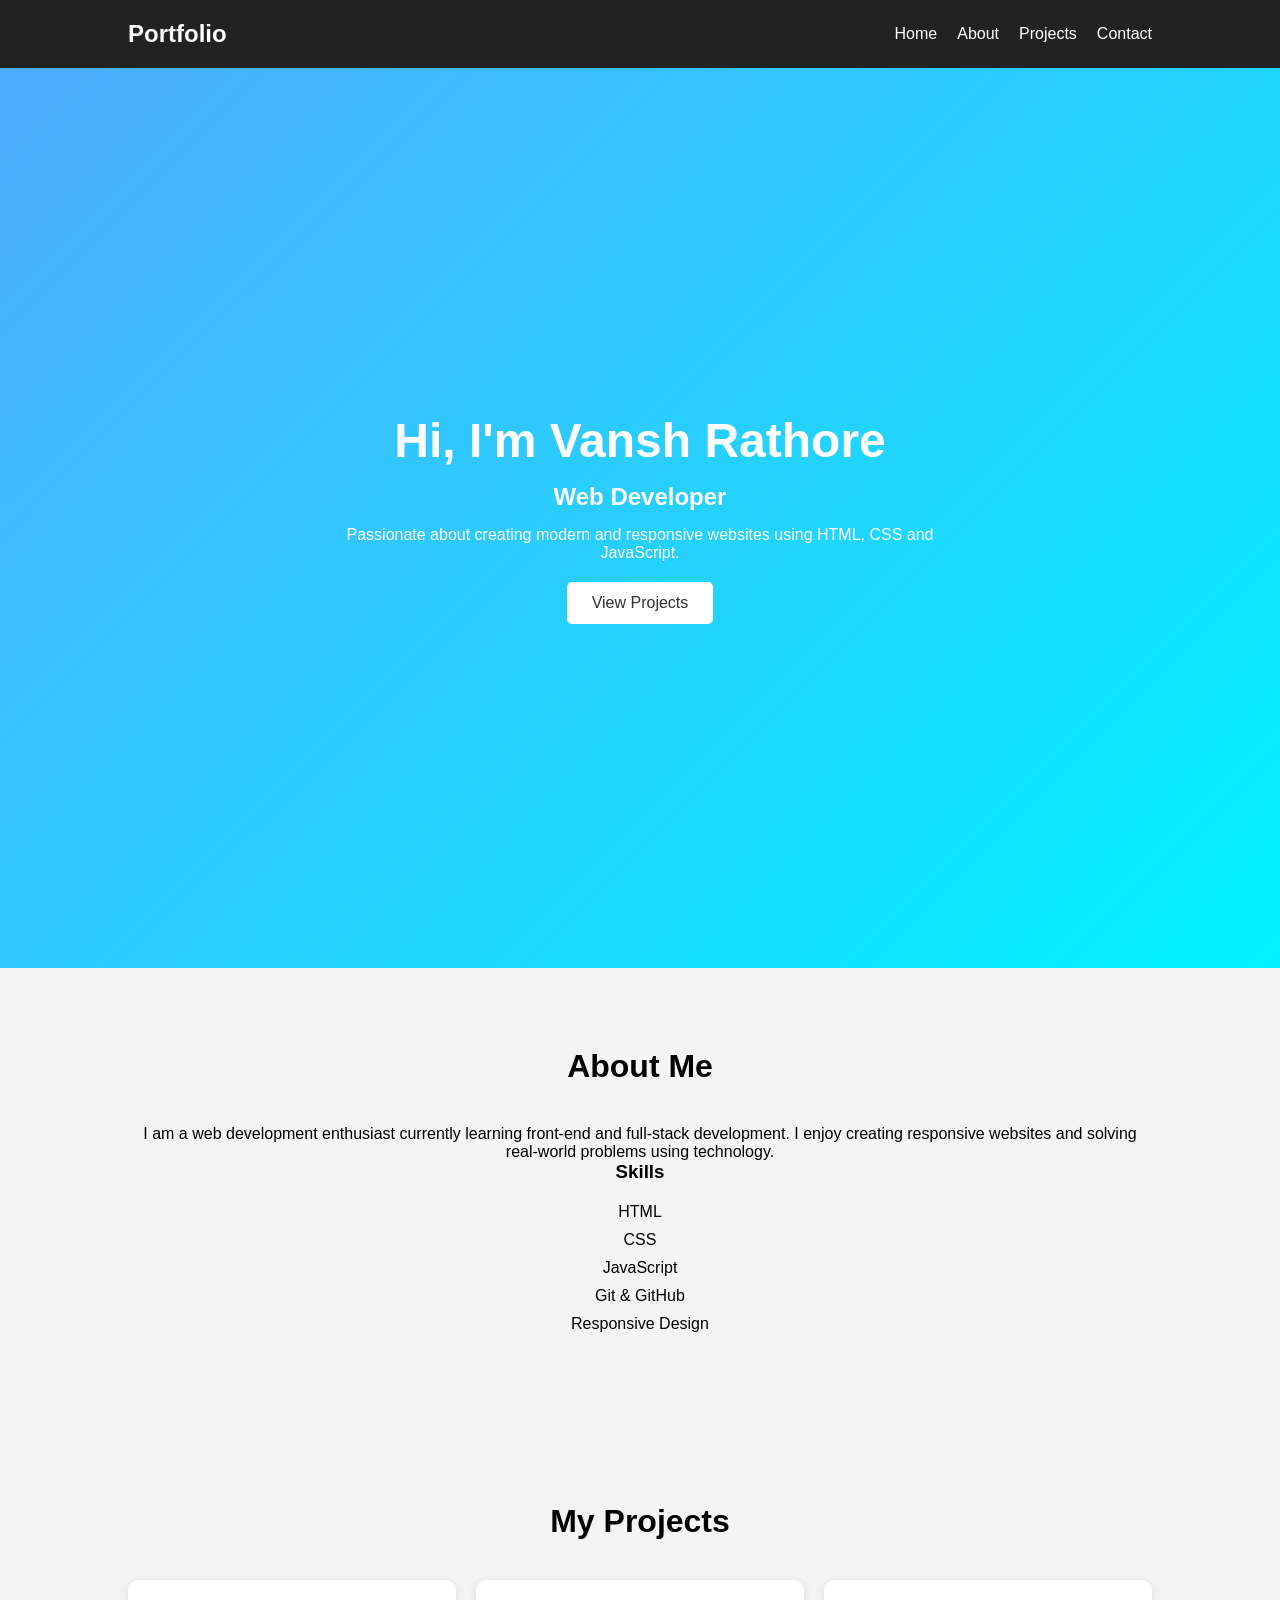
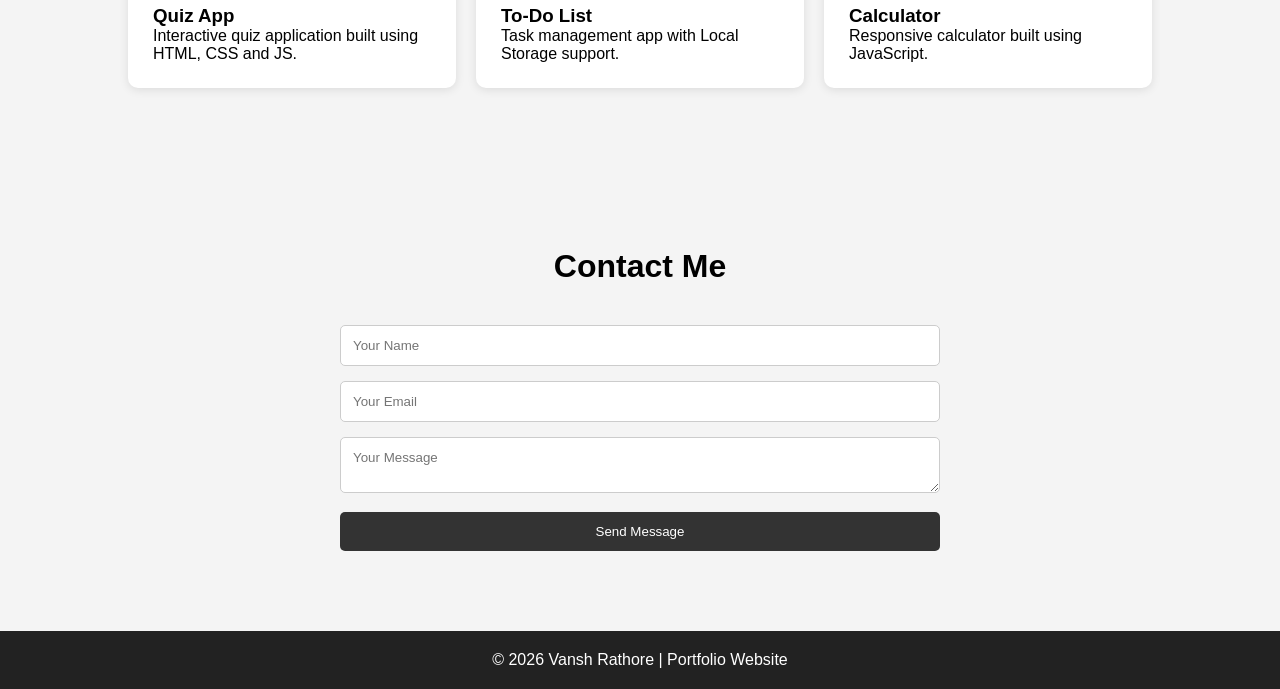
<file: Task4/Portfolio-Website/index.html>
<!DOCTYPE html>
<html lang="en">
<head>
    <meta charset="UTF-8">
    <meta name="viewport" content="width=device-width, initial-scale=1.0">
    <title>My Portfolio</title>

    <link rel="stylesheet" href="style.css">
</head>
<body>

    <!-- Navbar -->
    <header>
        <nav>
            <h2 class="logo">Portfolio</h2>

            <ul class="nav-links">
                <li><a href="#home">Home</a></li>
                <li><a href="#about">About</a></li>
                <li><a href="#projects">Projects</a></li>
                <li><a href="#contact">Contact</a></li>
            </ul>
        </nav>
    </header>

    <!-- Home Section -->
    <section id="home" class="hero">
        <div class="hero-content">
            <h1>Hi, I'm Vansh Rathore</h1>
            <h2>Web Developer</h2>
            <p>
                Passionate about creating modern and responsive websites
                using HTML, CSS and JavaScript.
            </p>

            <a href="#projects" class="btn">View Projects</a>
        </div>
    </section>

    <!-- About Section -->
    <section id="about">
        <h2 class="section-title">About Me</h2>

        <div class="about-container">
            <p>
                I am a web development enthusiast currently learning
                front-end and full-stack development.

                I enjoy creating responsive websites and solving real-world
                problems using technology.
            </p>

            <div class="skills">
                <h3>Skills</h3>

                <ul>
                    <li>HTML</li>
                    <li>CSS</li>
                    <li>JavaScript</li>
                    <li>Git & GitHub</li>
                    <li>Responsive Design</li>
                </ul>
            </div>
        </div>
    </section>

    <!-- Projects -->
    <section id="projects">
        <h2 class="section-title">My Projects</h2>

        <div class="project-container">

            <div class="card">
                <h3>Quiz App</h3>
                <p>
                    Interactive quiz application built using HTML, CSS and JS.
                </p>
            </div>

            <div class="card">
                <h3>To-Do List</h3>
                <p>
                    Task management app with Local Storage support.
                </p>
            </div>

            <div class="card">
                <h3>Calculator</h3>
                <p>
                    Responsive calculator built using JavaScript.
                </p>
            </div>

        </div>
    </section>

    <!-- Contact -->
    <section id="contact">
        <h2 class="section-title">Contact Me</h2>

        <form id="contactForm">

            <input
                type="text"
                placeholder="Your Name"
                required
            >

            <input
                type="email"
                placeholder="Your Email"
                required
            >

            <textarea
                placeholder="Your Message"
                required
            ></textarea>

            <button type="submit">
                Send Message
            </button>

        </form>
    </section>

    <!-- Footer -->
    <footer>
        <p>© 2026 Vansh Rathore | Portfolio Website</p>
    </footer>

    <script src="script.js"></script>

</body>
</html>
</file>
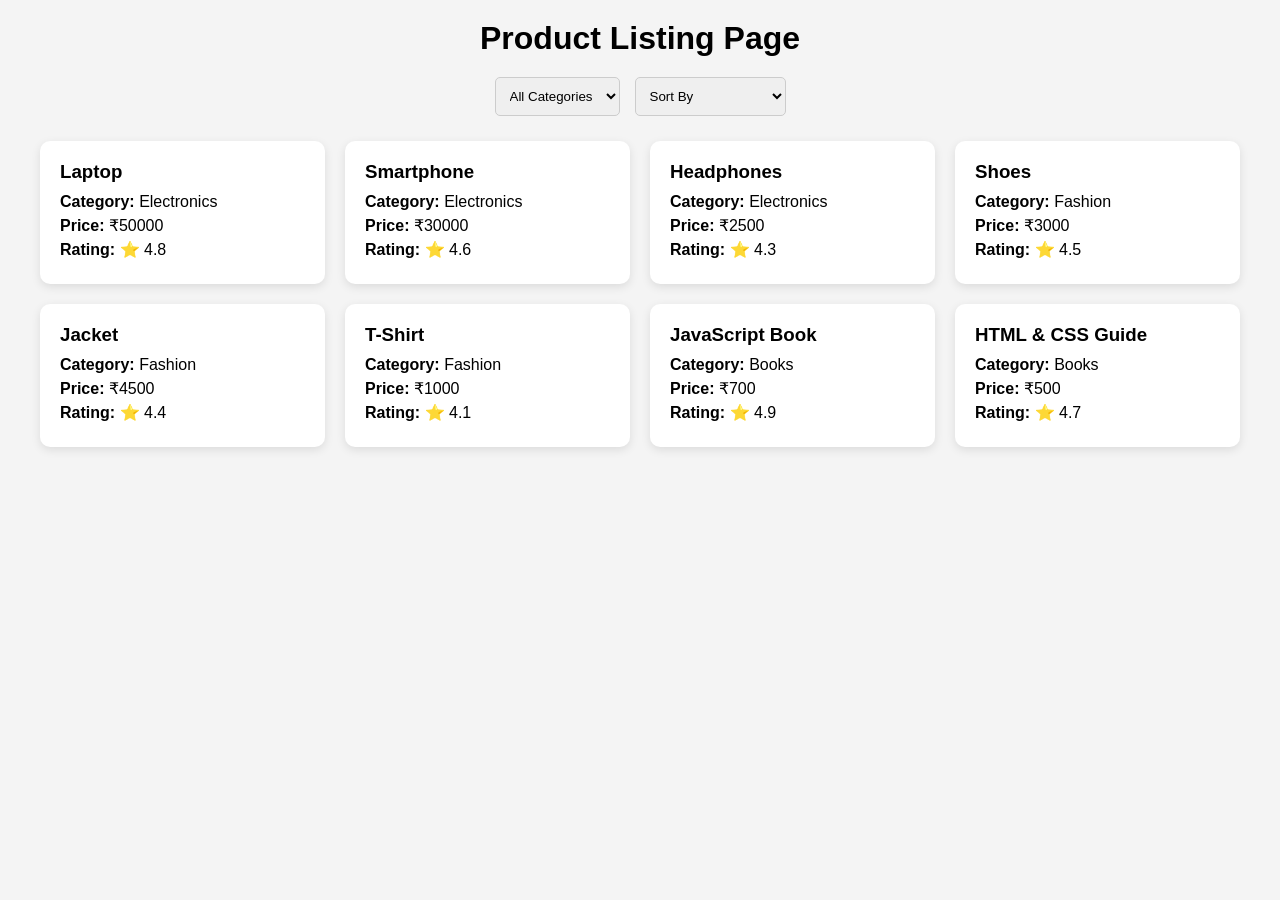
<file: Task4/Product-Listing/index.html>
<!DOCTYPE html>
<html lang="en">
<head>
<meta charset="UTF-8">
<meta name="viewport" content="width=device-width, initial-scale=1.0">
<title>Product Listing</title>
<link rel="stylesheet" href="style.css">
</head>
<body>

<div class="container">

    <h1>Product Listing Page</h1>

    <div class="controls">

        <select id="categoryFilter">
            <option value="all">All Categories</option>
            <option value="Electronics">Electronics</option>
            <option value="Fashion">Fashion</option>
            <option value="Books">Books</option>
        </select>

        <select id="sortOption">
            <option value="default">Sort By</option>
            <option value="priceLow">Price: Low to High</option>
            <option value="priceHigh">Price: High to Low</option>
            <option value="rating">Highest Rating</option>
        </select>

    </div>

    <div id="productContainer" class="products"></div>

</div>

<script src="script.js"></script>

</body>
</html>
</file>
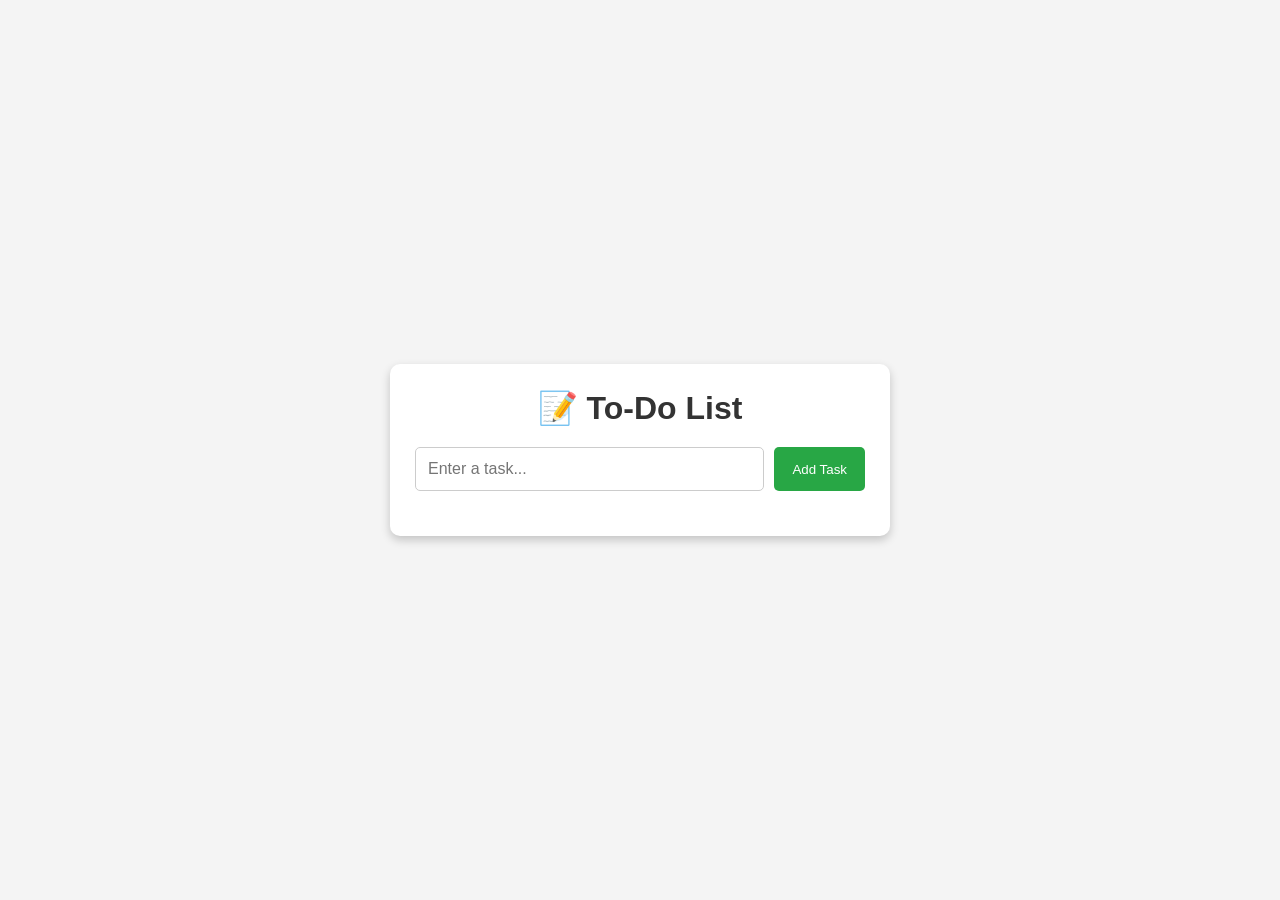
<file: Task4/Todo-App/index.html>
<!DOCTYPE html>
<html lang="en">
<head>
    <meta charset="UTF-8">
    <meta name="viewport" content="width=device-width, initial-scale=1.0">
    <title>To-Do List App</title>
    <link rel="stylesheet" href="style.css">
</head>
<body>

    <div class="container">

        <h1>📝 To-Do List</h1>

        <div class="input-section">
            <input
                type="text"
                id="taskInput"
                placeholder="Enter a task..."
            >

            <button id="addBtn">
                Add Task
            </button>
        </div>

        <ul id="taskList"></ul>

    </div>

    <script src="script.js"></script>

</body>
</html>
</file>
<file: Task4/Portfolio-Website/style.css>
*{
    margin:0;
    padding:0;
    box-sizing:border-box;
    font-family:Arial, sans-serif;
}

html{
    scroll-behavior:smooth;
}

body{
    background:#f4f4f4;
}

/* Navbar */

header{
    background:#222;
    position:sticky;
    top:0;
    z-index:1000;
}

nav{
    display:flex;
    justify-content:space-between;
    align-items:center;
    padding:20px 10%;
}

.logo{
    color:white;
}

.nav-links{
    display:flex;
    list-style:none;
}

.nav-links li{
    margin-left:20px;
}

.nav-links a{
    text-decoration:none;
    color:white;
    transition:0.3s;
}

.nav-links a:hover{
    color:orange;
}

/* Hero */

.hero{
    height:100vh;
    display:flex;
    justify-content:center;
    align-items:center;
    text-align:center;
    background:linear-gradient(
        135deg,
        #4facfe,
        #00f2fe
    );
    color:white;
}

.hero-content h1{
    font-size:3rem;
}

.hero-content h2{
    margin:15px 0;
}

.hero-content p{
    max-width:600px;
    margin:auto;
}

.btn{
    display:inline-block;
    margin-top:20px;
    padding:12px 25px;
    background:white;
    color:#333;
    text-decoration:none;
    border-radius:5px;
    transition:0.3s;
}

.btn:hover{
    transform:scale(1.05);
}

/* Sections */

section{
    padding:80px 10%;
}

.section-title{
    text-align:center;
    margin-bottom:40px;
    font-size:2rem;
}

/* About */

.about-container{
    text-align:center;
}

.skills ul{
    list-style:none;
    margin-top:20px;
}

.skills li{
    margin:10px 0;
}

/* Projects */

.project-container{
    display:grid;
    grid-template-columns:
    repeat(auto-fit,minmax(250px,1fr));
    gap:20px;
}

.card{
    background:white;
    padding:25px;
    border-radius:10px;
    box-shadow:
    0 2px 10px rgba(0,0,0,0.1);
    transition:0.3s;
}

.card:hover{
    transform:translateY(-5px);
}

/* Contact */

form{
    max-width:600px;
    margin:auto;
}

form input,
form textarea{
    width:100%;
    padding:12px;
    margin-bottom:15px;
    border:1px solid #ccc;
    border-radius:5px;
}

form button{
    width:100%;
    padding:12px;
    border:none;
    background:#333;
    color:white;
    cursor:pointer;
    border-radius:5px;
}

form button:hover{
    background:orange;
}

/* Footer */

footer{
    background:#222;
    color:white;
    text-align:center;
    padding:20px;
}

/* Responsive */

@media(max-width:768px){

    nav{
        flex-direction:column;
    }

    .nav-links{
        margin-top:15px;
    }

    .hero-content h1{
        font-size:2rem;
    }
}
</file>
<file: Task4/Product-Listing/style.css>
*{
    margin:0;
    padding:0;
    box-sizing:border-box;
    font-family:Arial,sans-serif;
}

body{
    background:#f4f4f4;
    padding:20px;
}

.container{
    max-width:1200px;
    margin:auto;
}

h1{
    text-align:center;
    margin-bottom:20px;
}

.controls{
    display:flex;
    justify-content:center;
    gap:15px;
    margin-bottom:25px;
    flex-wrap:wrap;
}

select{
    padding:10px;
    border:1px solid #ccc;
    border-radius:5px;
}

.products{
    display:grid;
    grid-template-columns:
    repeat(auto-fit,minmax(250px,1fr));
    gap:20px;
}

.card{
    background:white;
    padding:20px;
    border-radius:10px;
    box-shadow:0 3px 10px rgba(0,0,0,0.1);
    transition:0.3s;
}

.card:hover{
    transform:translateY(-5px);
}

.card h3{
    margin-bottom:10px;
}

.card p{
    margin:5px 0;
}
</file>
<file: Task4/Todo-App/style.css>
*{
    margin:0;
    padding:0;
    box-sizing:border-box;
    font-family:Arial,sans-serif;
}

body{
    background:#f4f4f4;
    display:flex;
    justify-content:center;
    align-items:center;
    min-height:100vh;
}

.container{
    width:90%;
    max-width:500px;
    background:white;
    padding:25px;
    border-radius:10px;
    box-shadow:0 4px 10px rgba(0,0,0,0.2);
}

h1{
    text-align:center;
    margin-bottom:20px;
    color:#333;
}

.input-section{
    display:flex;
    gap:10px;
    margin-bottom:20px;
}

#taskInput{
    flex:1;
    padding:12px;
    border:1px solid #ccc;
    border-radius:5px;
    font-size:16px;
}

#addBtn{
    padding:12px 18px;
    border:none;
    background:#28a745;
    color:white;
    cursor:pointer;
    border-radius:5px;
}

#addBtn:hover{
    background:#218838;
}

ul{
    list-style:none;
}

li{
    background:#f8f9fa;
    padding:12px;
    margin-bottom:10px;
    display:flex;
    justify-content:space-between;
    align-items:center;
    border-radius:5px;
}

.completed{
    text-decoration:line-through;
    color:gray;
}

.actions button{
    margin-left:5px;
    border:none;
    padding:6px 10px;
    cursor:pointer;
    border-radius:4px;
}

.complete-btn{
    background:#007bff;
    color:white;
}

.delete-btn{
    background:red;
    color:white;
}

.complete-btn:hover{
    background:#0056b3;
}

.delete-btn:hover{
    background:darkred;
}

@media(max-width:500px){

    .input-section{
        flex-direction:column;
    }

    #addBtn{
        width:100%;
    }
}
</file>
